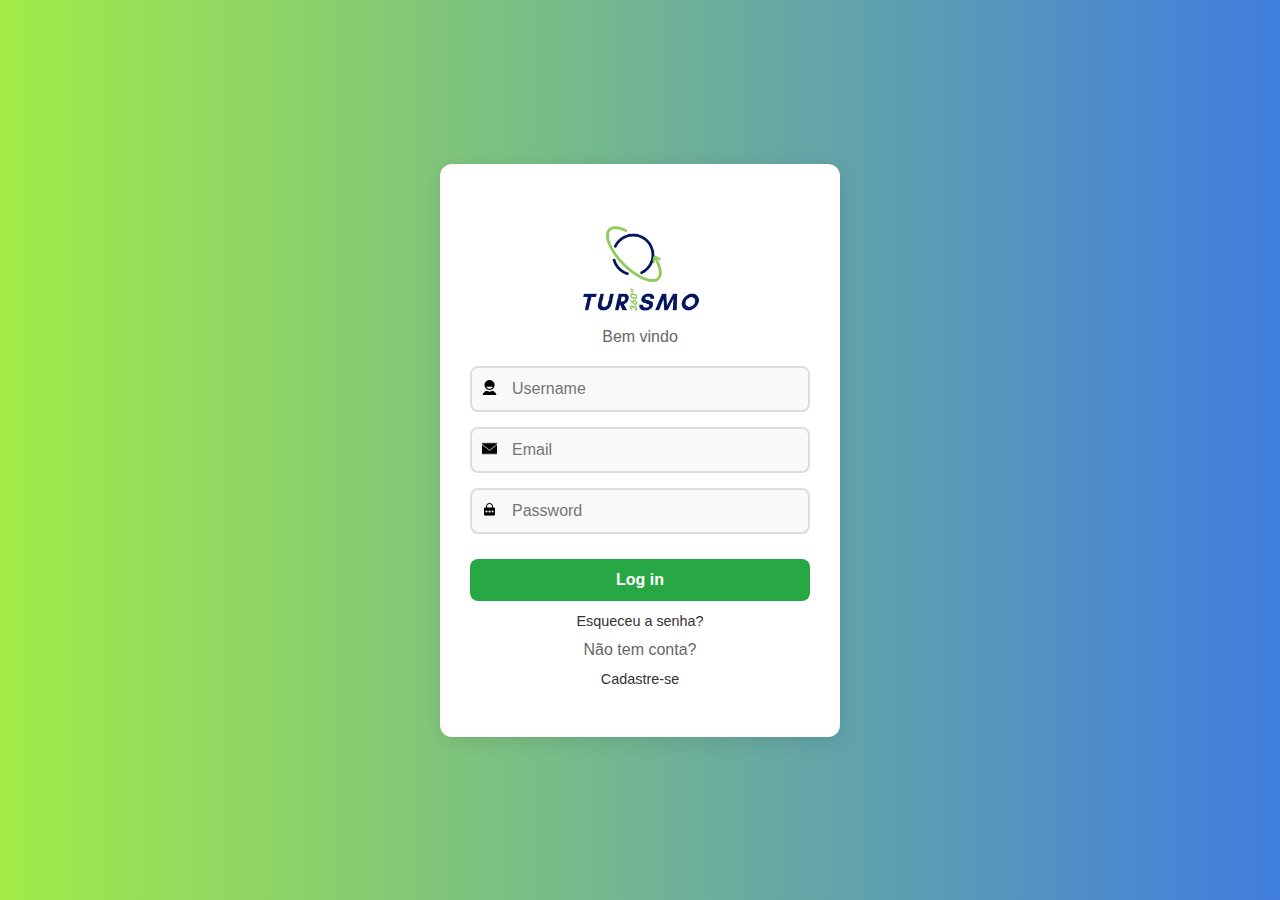
<file: index.html>
<!DOCTYPE html>
<html lang="pt-br">
<head>
  <meta charset="UTF-8">
  <meta name="viewport" content="width=device-width, initial-scale=1.0">
  <title>Login Turismo</title>
  <link rel="stylesheet" href="./styles/style-login.css">
  <link rel="icon" href="assets/logo-turismo.png" type="image/x-icon">

</head>
<body>
  <div class="container">
    <div class="login-box">
      <div class="logo">
        <img src="assets/logo-turismo.png" alt="">
      </div>
      <p>Bem vindo</p>

      <form action="home.html" method="get">
        <div class="input-box">
          <input type="text" placeholder="Username" required>
          <span class="icon"><img src="assets/icons8-usuário-24.png" style="height: 15px;" alt=""></span>
        </div>
        <div class="input-box">
          <input type="email" placeholder="Email" required>
          <span class="icon"><img src="assets/icons8-nova-mensagem-150.png" style="height: 15px;" alt=""></span>
        </div>
        <div class="input-box">
          <input type="password" placeholder="Password" required>
          <span class="icon"><img src="assets/icons8-senha-90.png" style="height: 15px;" alt=""></span>
        </div>

        <button type="submit" class="btn" >Log in</button>
        <a href="#" class="forgot">Esqueceu a senha?</a>
        <p class="register">Não tem conta? <a href="#">Cadastre-se</a></p>
      </form>
    </div>
  </div>
  <script src="script/script.js"></script>
</body>
</html>
</file>
<file: styles/style-login.css>
.content{
    display: flex;
    height: 100vh;
    width: 100%;
    align-items: center;
    justify-content: center;
    flex-direction: column;
    background: url('/assets/fundo-mobile.png') no-repeat;
}



img{
    height: 120px;

}

/* Reset básico */
* {
    margin: 0;
    padding: 0;
    box-sizing: border-box;
    font-family: 'Poppins', Arial, sans-serif;
  }
  
  body {
    display: flex;
    justify-content: center;
    align-items: center;
    height: 100vh;
    background: linear-gradient(to right, rgba(131, 229, 9, 0.75), rgba(0, 82, 212, 0.75));;

  }
  
  .container {
    width: 100%;
    max-width: 400px;
    background: #fff;
    padding: 30px;
    border-radius: 12px;
    box-shadow: 0 4px 20px rgba(0, 0, 0, 0.1);
    text-align: center;
    margin: 10px;
  }
  
  .logo h1 {
    font-size: 2.2rem;
    color: #333;
    font-weight: 700;
  }
  
  .logo h1 span {
    color: #28a745; /* Verde moderno */
  }
  
  p {
    color: #666;
    margin: 10px 0 20px;
    font-size: 1rem;
  }
  
  .input-box {
    position: relative;
    margin: 15px 0;
  }
  
  .input-box input {
    width: 100%;
    padding: 12px 12px 12px 40px;
    border: 2px solid #ddd;
    border-radius: 8px;
    outline: none;
    background: #f9f9f9;
    transition: 0.3s;
    font-size: 1rem;
  }
  
  .input-box input:focus {
    border-color: #28a745; /* Verde */
    background: #fff;
  }
  
  .icon {
    position: absolute;
    top: 50%;
    left: 12px;
    transform: translateY(-50%);
    color: #888;
    font-size: 1.2rem;
  }
  
  .btn {
    width: 100%;
    padding: 12px;
    border: none;
    border-radius: 8px;
    background-color: #28a745;
    color: #fff;
    font-size: 1rem;
    font-weight: 600;
    cursor: pointer;
    margin-top: 10px;
    transition: background 0.3s;
  }
  
  .btn:hover {
    background-color: #218838; /* Verde escuro */
  }
  
  .forgot, .register a {
    display: block;
    margin: 12px 0;
    color: #333;
    text-decoration: none;
    font-size: 0.9rem;
    font-weight: 500;
  }
  
  .register {
    margin-top: 10px;
  }
  
  .forgot:hover, .register a:hover {
    text-decoration: underline;
    color: #28a745;
  }
  
  @media screen and (max-width: 500px) {
    .container {
      padding: 20px;
    }
  
    .logo h1 {
      font-size: 1.8rem;
    }
  
    .btn {
      font-size: 0.9rem;
    }
  }
</file>
